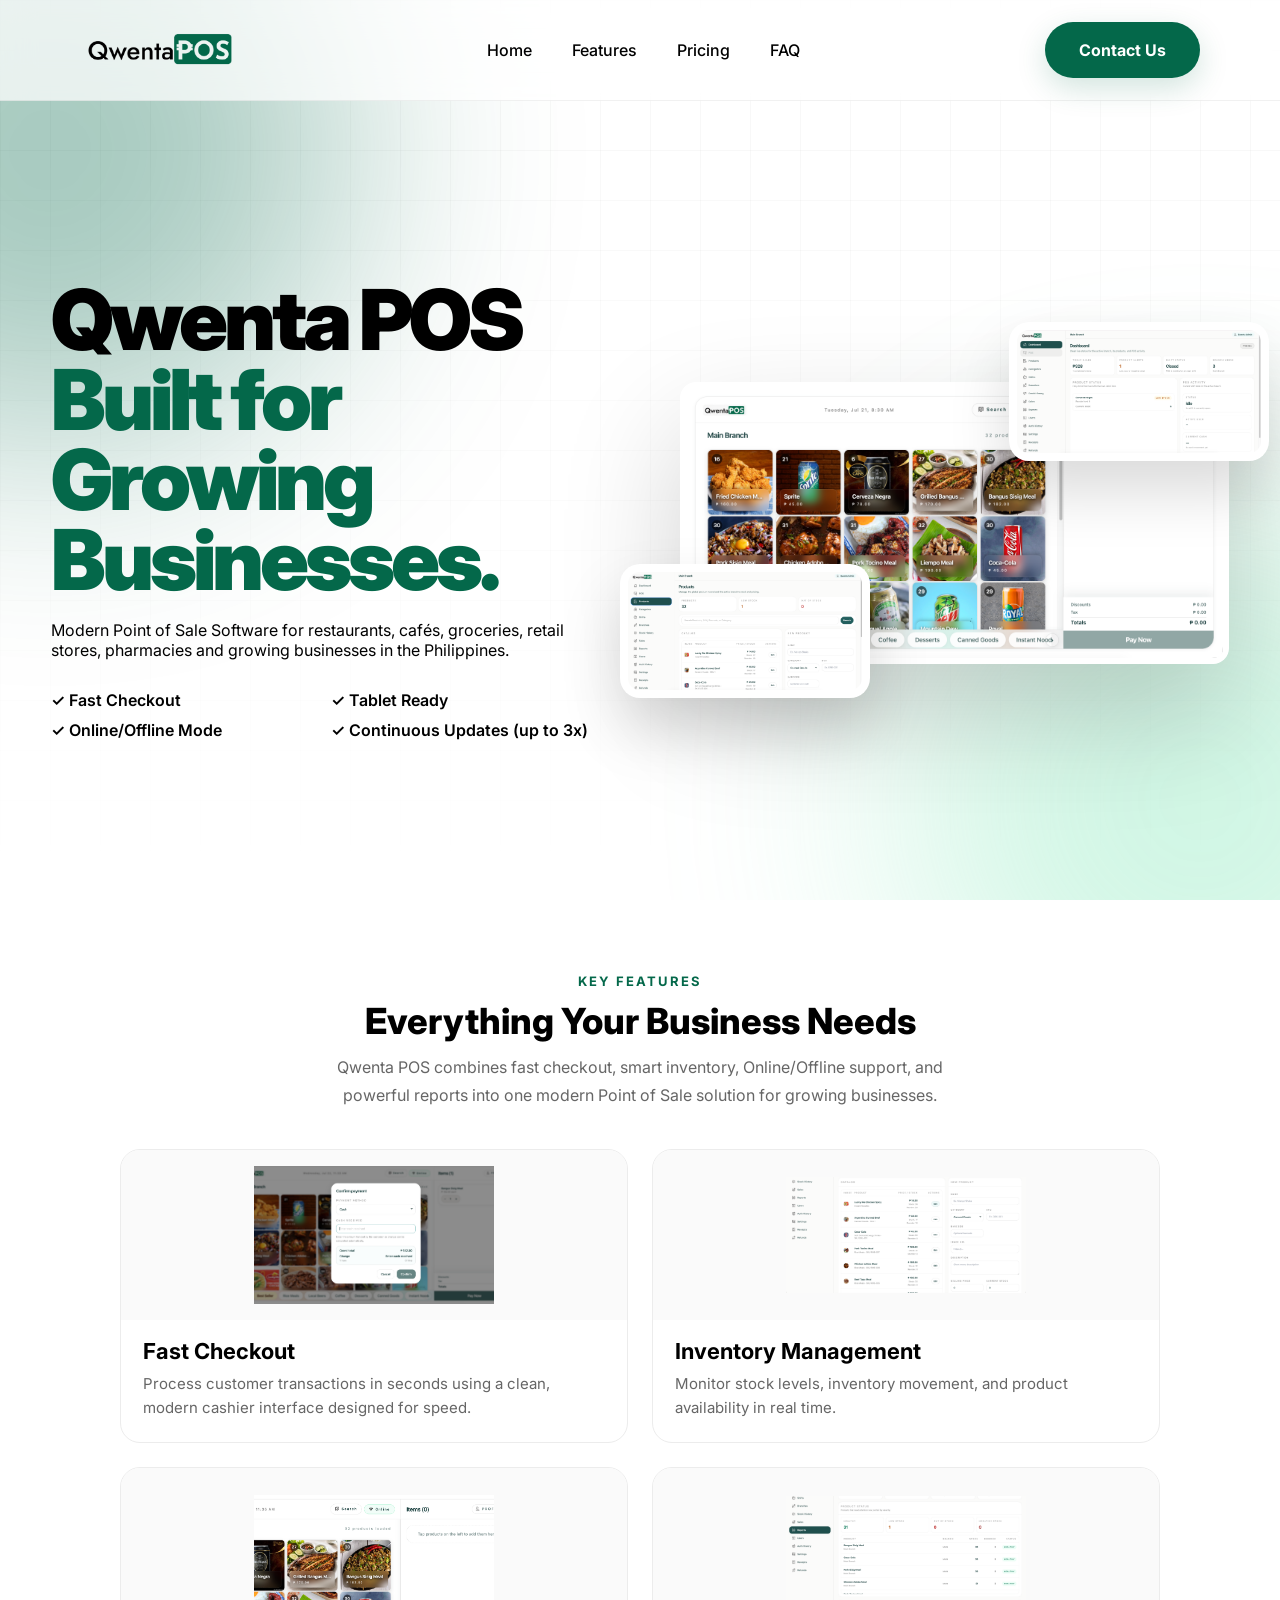
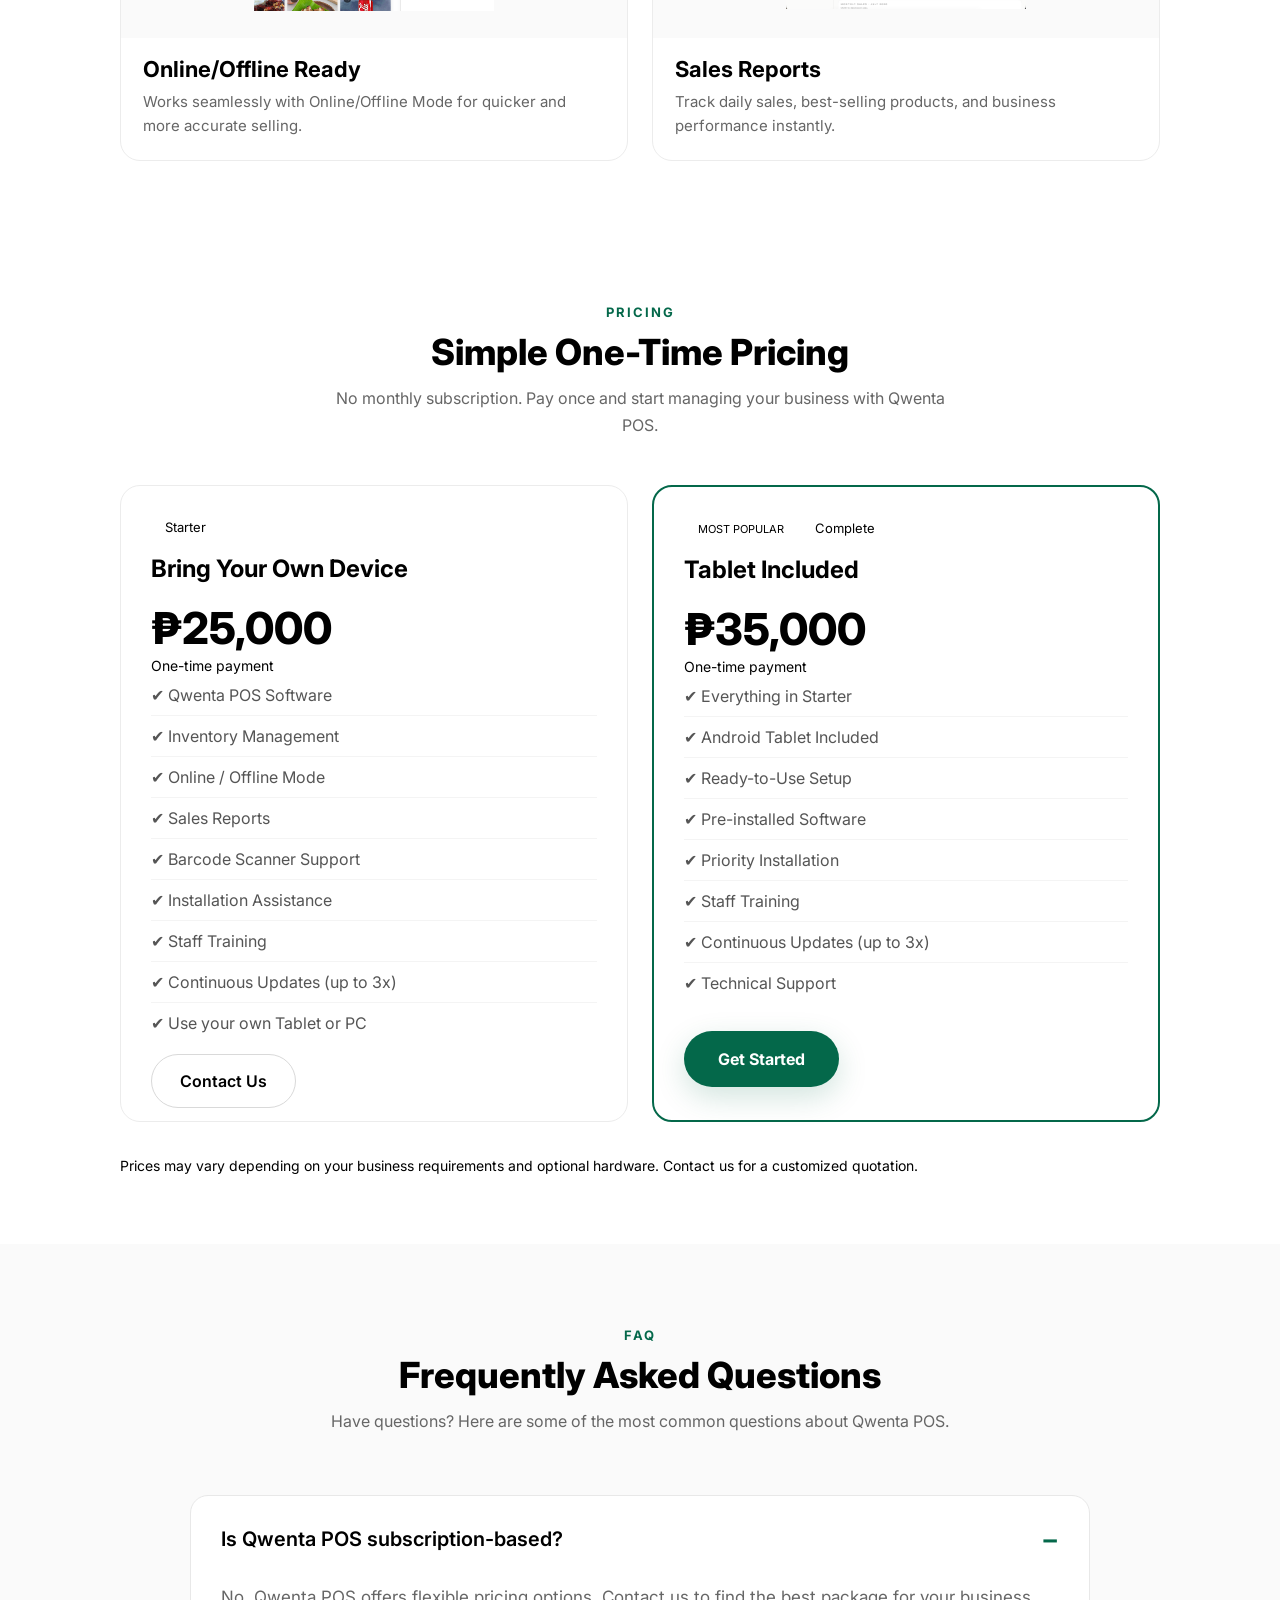
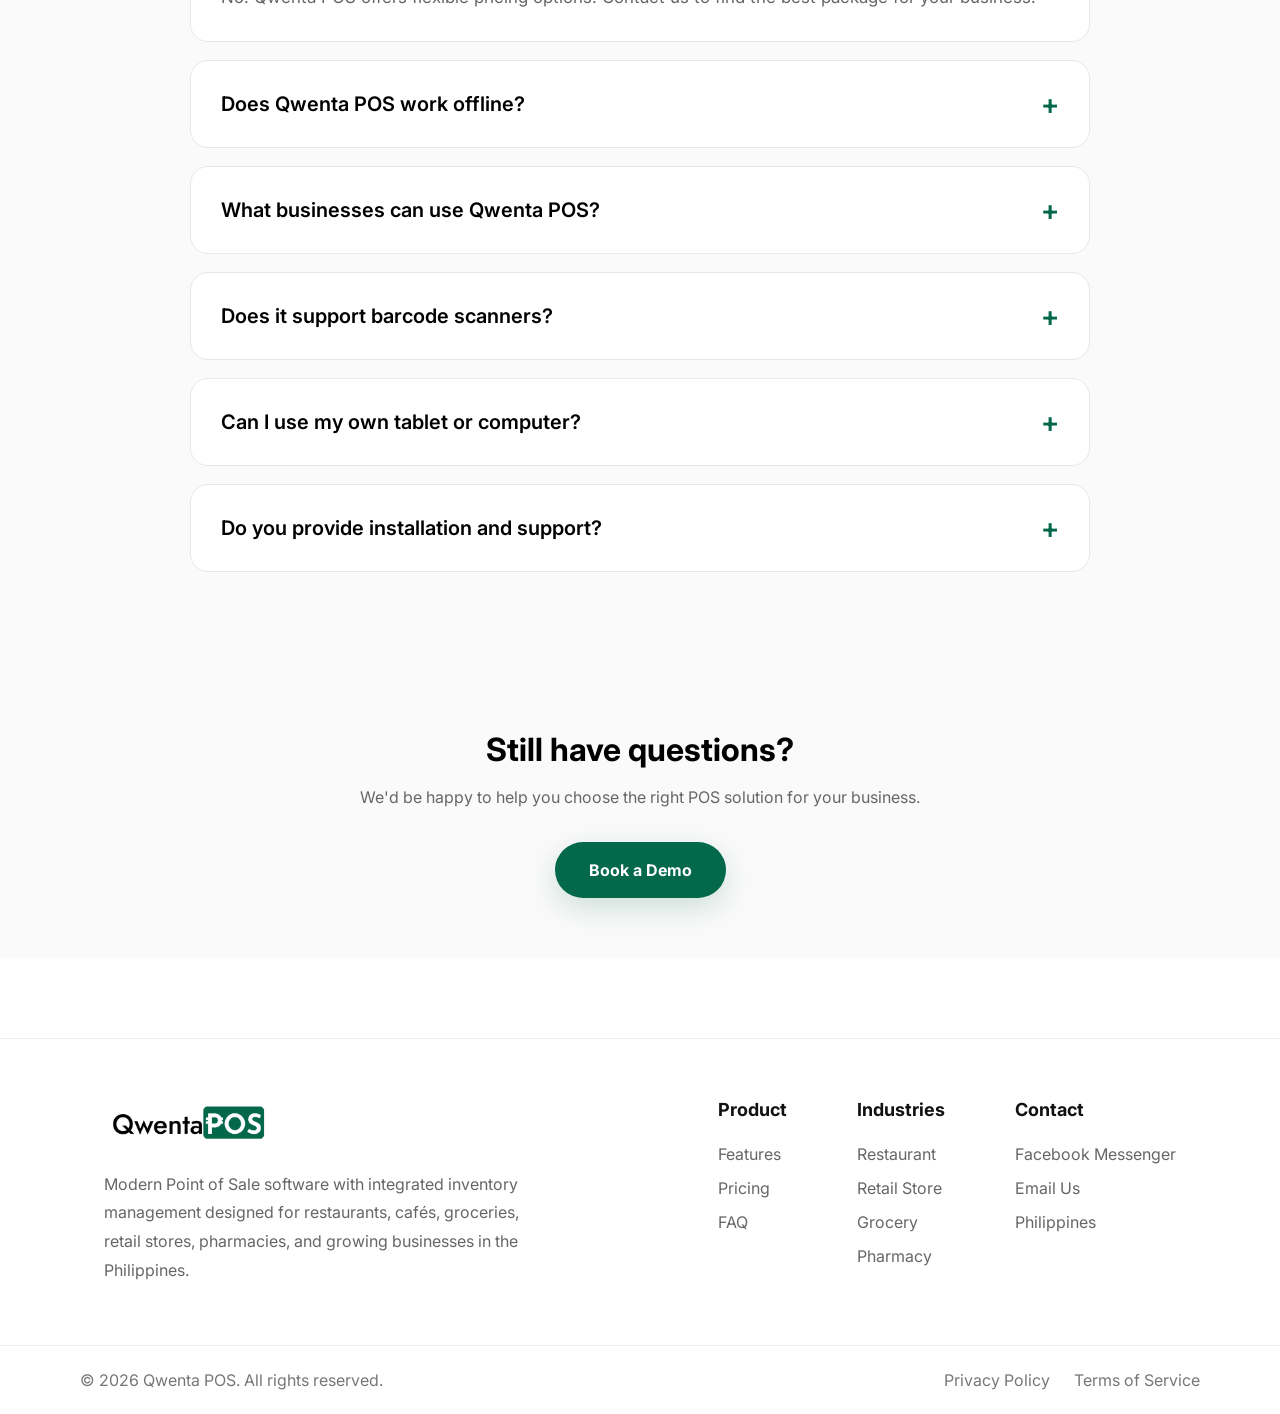
<file: index.html>
<!DOCTYPE html>
<html lang="en">

<head>

    <meta charset="UTF-8">
    <meta name="viewport" content="width=device-width, initial-scale=1.0">
    <title>Qwenta POS | Point of Sale (POS) Software for Philippine Businesses</title>
    <meta name="description"
        content="Qwenta POS is a modern Point of Sale (POS) software designed for restaurants, cafés, sari-sari stores, groceries, retail shops, pharmacies, resorts, and growing businesses in the Philippines. Fast checkout, barcode scanning, inventory management, and tablet-ready." />
    <meta name="keywords" content="
        POS Software Philippines,
        Point of Sale,
        Restaurant POS,
        Cafe POS,
        Retail POS,
        Sari Sari Store POS,
        Inventory System,
        Barcode POS,
        Tablet POS,
        Business Software,
        Qwenta POS">
    <link rel="preconnect" href="https://fonts.googleapis.com">
    <link rel="preconnect" href="https://fonts.gstatic.com" crossorigin>
    <link href="https://fonts.googleapis.com/css2?family=Inter:wght@100..900&display=swap" rel="stylesheet">
    <link rel="stylesheet" href="style.css">
    <link rel="icon" href="./images/qwentalogo.png" type="image/x-icon">

    <meta property="og:type" content="website">
    <meta property="og:title" content="Qwenta POS">
    <meta property="og:description" content="Modern and Fast Point-of-Sale Software for Philippine Businesses.">

    <meta property="og:image" content="https://rjaygonato.github.io/qwenta-website/images/hero_section.png">
    <meta property="og:url" content="https://rjaygonato.github.io/qwenta-website/">
    <meta property="og:site_name" content="Qwenta POS">
    <meta name="twitter:card" content="summary_large_image">
    <meta name="twitter:title" content="Qwenta POS">
    <meta name="twitter:description" content="Modern and Fast Point-of-Sale Software for Philippine Businesses.">
    <meta name="twitter:image" content="https://rjaygonato.github.io/qwenta-website/images/hero_section.png">

    <script type="application/ld+json">
    {
        "@context":"https://schema.org",
        "@type":"SoftwareApplication",
        "name":"Qwenta POS",
        "applicationCategory":"BusinessApplication",
        "operatingSystem":"Web",
        "description":"Modern Point of Sale software for Philippine businesses.",
        "offers":{
            "@type":"Offer",
            "price":"0",
            "priceCurrency":"PHP"
        }
    }
    </script>
    <meta name="theme-color" content="#04684A">

</head>

<body>
    <div class="bg-grid" id="home"></div>
    <div class="gradient gradient-left"></div>
    <div class="gradient gradient-right"></div>
    <header class="navbar">
        <div class="container">
            <a href="#" class="logo">
                <img src="images/logo.png" alt="Qwenta POS">
            </a>

            <nav>
                <a href="#hero">Home</a>
                <a href="#features">Features</a>
                <!-- <a href="#industries">Industries</a> -->
                <a href="#pricing">Pricing</a>
                <a href="#faq">FAQ</a>
            </nav>

            <!-- <a href="#contact" class="btn">
                Request Demo
            </a> -->
            <a href="https://m.me/rj.gonato.dhe" target="_blank" class="btn">
                Contact Us
            </a>

        </div>

    </header>

    <section class="hero" id="hero">
        <div class="hero-left">
            <!-- <span class="badge">
                CONTINUOUSLY UPDATING
            </span> -->

            <h1>
                Qwenta POS

                <span>Built for Growing Businesses.</span>

            </h1>
            <br>
            <span>
                Modern Point of Sale Software for restaurants,
                cafés, groceries, retail stores,
                pharmacies and growing businesses
                in the Philippines.
            </span>

            <!-- <div class="hero-buttons">
                <a href="https://m.me/rj.gonato.dhe" class="btn">
                    Request Demo
                </a>

                <a href="#features" class="btn-outline">
                    Explore Features
                </a>

            </div> -->

            <div class="hero-list">
                <div>✓ Fast Checkout</div>
                <div>✓ Tablet Ready</div>
                <div>✓ Online/Offline Mode</div>
                <div>✓ Continuous Updates (up to 3x)</div>
            </div>

        </div>

        <div class="hero-right">
            <img class="hero-main" src="images/hero.png" alt="POS">
            <img class="dashboard" src="images/dashboard.png" alt="Dashboard">
            <img class="products" src="images/products.png" alt="Products">
        </div>

    </section>
    <!-- ================= FEATURES ================= -->

    <section class="features" id="features">

        <div class="container">

            <div class="section-header">

                <span class="section-badge">
                    KEY FEATURES
                </span>

                <h2>
                    Everything Your Business Needs
                </h2>

                <p>
                    Qwenta POS combines fast checkout, smart inventory,
                    Online/Offline support, and powerful reports into one modern
                    Point of Sale solution for growing businesses.
                </p>

            </div>

            <div class="feature-grid">

                <!-- CARD -->

                <div class="feature-card">

                    <div class="feature-image">

                        <img src="images/fastcheckout.png" alt="Dashboard">

                    </div>

                    <h3>Fast Checkout</h3>

                    <p>
                        Process customer transactions in seconds using a clean,
                        modern cashier interface designed for speed.
                    </p>

                </div>

                <!-- CARD -->

                <div class="feature-card">

                    <div class="feature-image">

                        <img src="images/productlist.png" alt="Inventory">

                    </div>

                    <h3>Inventory Management</h3>

                    <p>
                        Monitor stock levels, inventory movement,
                        and product availability in real time.
                    </p>

                </div>

                <!-- CARD -->

                <div class="feature-card">

                    <div class="feature-image">

                        <img src="images/onlineoff.png" alt="Barcode">

                    </div>

                    <h3>Online/Offline Ready</h3>

                    <p>
                        Works seamlessly with Online/Offline Mode
                        for quicker and more accurate selling.
                    </p>

                </div>

                <!-- CARD -->

                <div class="feature-card">

                    <div class="feature-image">

                        <img src="images/reports.png" alt="Reports">

                    </div>

                    <h3>Sales Reports</h3>

                    <p>
                        Track daily sales, best-selling products,
                        and business performance instantly.
                    </p>

                </div>

            </div>

        </div>

    </section>


    <!-- ================= PRICING ================= -->

    <section class="pricing" id="pricing">

        <div class="container">

            <div class="section-header">

                <span class="section-badge">
                    PRICING
                </span>

                <h2>
                    Simple One-Time Pricing
                </h2>

                <p>
                    No monthly subscription. Pay once and start managing your business
                    with Qwenta POS.
                </p>

            </div>

            <div class="pricing-grid">

                <!-- Starter -->

                <div class="pricing-card">

                    <span class="plan-tag">Starter</span>

                    <h3>Bring Your Own Device</h3>

                    <div class="price">
                        ₱25,000
                    </div>

                    <span class="price-note">
                        One-time payment
                    </span>

                    <ul>

                        <li>✔ Qwenta POS Software</li>
                        <li>✔ Inventory Management</li>
                        <li>✔ Online / Offline Mode</li>
                        <li>✔ Sales Reports</li>
                        <li>✔ Barcode Scanner Support</li>
                        <li>✔ Installation Assistance</li>
                        <li>✔ Staff Training</li>
                        <li>✔ Continuous Updates (up to 3x)</li>
                        <li>✔ Use your own Tablet or PC</li>

                    </ul>

                    <a href="https://m.me/rj.gonato.dhe" target="_blank" class="btn-outline">
                        Contact Us
                    </a>

                </div>

                <!-- Complete -->

                <div class="pricing-card featured">

                    <span class="popular">
                        MOST POPULAR
                    </span>

                    <span class="plan-tag">
                        Complete
                    </span>

                    <h3>Tablet Included</h3>

                    <div class="price">
                        ₱35,000
                    </div>

                    <span class="price-note">
                        One-time payment
                    </span>

                    <ul>

                        <li>✔ Everything in Starter</li>
                        <li>✔ Android Tablet Included</li>
                        <li>✔ Ready-to-Use Setup</li>
                        <li>✔ Pre-installed Software</li>
                        <li>✔ Priority Installation</li>
                        <li>✔ Staff Training</li>
                        <li>✔ Continuous Updates (up to 3x)</li>
                        <li>✔ Technical Support</li>

                    </ul>

                    <a href="https://m.me/rj.gonato.dhe" target="_blank" class="btn">
                        Get Started
                    </a>

                </div>

            </div>

            <p class="pricing-footer">
                Prices may vary depending on your business requirements and optional hardware.
                Contact us for a customized quotation.
            </p>

        </div>

    </section>

    <!-- ================= FAQ ================= -->

    <section class="faq" id="faq">

        <div class="container">

            <div class="section-header">

                <span class="section-badge">
                    FAQ
                </span>

                <h2>
                    Frequently Asked Questions
                </h2>

                <p>
                    Have questions? Here are some of the most common questions about
                    Qwenta POS.
                </p>

            </div>

            <div class="faq-list">

                <details class="faq-item" open>

                    <summary>
                        Is Qwenta POS subscription-based?
                    </summary>

                    <p>
                        No. Qwenta POS offers flexible pricing options. Contact us to
                        find the best package for your business.
                    </p>

                </details>

                <details class="faq-item">

                    <summary>
                        Does Qwenta POS work offline?
                    </summary>

                    <p>
                        Yes. Qwenta POS supports both Online and Offline modes,
                        allowing you to continue selling even if your internet
                        connection is temporarily unavailable.
                    </p>

                </details>

                <details class="faq-item">

                    <summary>
                        What businesses can use Qwenta POS?
                    </summary>

                    <p>
                        Qwenta POS is ideal for restaurants, cafés, grocery stores,
                        sari-sari stores, pharmacies, retail shops, resorts,
                        and many other growing businesses.
                    </p>

                </details>

                <details class="faq-item">

                    <summary>
                        Does it support barcode scanners?
                    </summary>

                    <p>
                        Yes. Qwenta POS works with compatible barcode scanners for
                        faster and more accurate checkout.
                    </p>

                </details>

                <details class="faq-item">

                    <summary>
                        Can I use my own tablet or computer?
                    </summary>

                    <p>
                        Absolutely. Qwenta POS is optimized for Apple and Android tablets and
                        desktop computers, making it easy to set up using your
                        existing hardware.
                    </p>

                </details>

                <details class="faq-item">

                    <summary>
                        Do you provide installation and support?
                    </summary>

                    <p>
                        Yes. We provide installation assistance, system setup,
                        training, and continuous updates to help your business run
                        smoothly.
                    </p>

                </details>

            </div>

        </div>

    </section>

    <div class="faq-cta">

        <h3>Still have questions?</h3>

        <p>
            We'd be happy to help you choose the right POS solution for your business.
        </p>

        <a href="https://m.me/rj.gonato.dhe" target="_blank" class="btn">
            Book a Demo
        </a>

    </div>

    <!-- ================= FOOTER ================= -->

    <footer class="footer">

        <div class="container footer-container">

            <div class="footer-brand">

                <img src="images/logo.png" alt="Qwenta POS">

                <p>
                    Modern Point of Sale software with integrated inventory management designed for restaurants,
                    cafés, groceries, retail stores, pharmacies,
                    and growing businesses in the Philippines.
                </p>

            </div>

            <div class="footer-links">

                <div class="footer-column">

                    <h4>Product</h4>

                    <a href="#features">Features</a>
                    <a href="#pricing">Pricing</a>
                    <a href="#faq">FAQ</a>

                </div>

                <div class="footer-column">

                    <h4>Industries</h4>

                    <a href="#">Restaurant</a>
                    <a href="#">Retail Store</a>
                    <a href="#">Grocery</a>
                    <a href="#">Pharmacy</a>

                </div>

                <div class="footer-column">

                    <h4>Contact</h4>

                    <a href="https://m.me/rj.gonato.dhe" target="_blank">
                        Facebook Messenger
                    </a>

                    <a href="mailto:rjay.gonato19@gmail.com">
                        Email Us
                    </a>

                    <a href="#">
                        Philippines
                    </a>

                </div>

            </div>

        </div>

        <div class="footer-bottom">

            <div class="container footer-bottom-content">

                <span>
                    © 2026 Qwenta POS. All rights reserved.
                </span>

                <div class="footer-bottom-links">

                    <a href="#">Privacy Policy</a>
                    <a href="#">Terms of Service</a>

                </div>

            </div>

        </div>

    </footer>
    <script src="script.js"></script>

</body>

</html>
</file>
<file: style.css>
:root {

    --green: #04684A;
    --light: #F8F9FB;
    --border: #ECECEC;
    --text: #111827;
}

body {

    background: #ffffff;
    background-image:
        radial-gradient(circle at top left, #04684A08, transparent 30%),
        radial-gradient(circle at bottom right, #04684A06, transparent 35%);
}

.bg-grid {
    position: fixed;
    inset: 0;
    background-image:
        linear-gradient(rgba(0, 0, 0, .03) 1px, transparent 1px),
        linear-gradient(90deg, rgba(0, 0, 0, .03) 1px, transparent 1px);

    background-size: 50px 50px;
    mask-image: linear-gradient(to bottom, black, transparent);
    pointer-events: none;
    z-index: -3;
}

.gradient {
    position: fixed;
    width: 600px;
    height: 600px;
    border-radius: 50%;
    filter: blur(120px);
    opacity: .35;
    z-index: -2;
    animation: moveGradient 12s ease-in-out infinite alternate;

}

.gradient-left {
    background: #04684A;
    left: -250px;
    top: -150px;

}

.gradient-right {
    background: #7BE6B4;
    right: -220px;
    bottom: -200px;
}

@keyframes moveGradient {
    to {
        transform: translateY(80px);
    }
}

* {
    margin: 0;
    padding: 0;
    box-sizing: border-box;
}

html {
    scroll-behavior: smooth;
}

body {
    font-family: Inter, sans-serif;
    color: #000;
    background: #fff;
    overflow-x: hidden;

}

a {
    text-decoration: none;
    color: inherit;
}

.container {
    width: min(1120px, 92%);
    margin: auto;
}

.features .container,
.pricing .container {
    max-width: 1040px;
}

.faq .container {
    max-width: 900px;
}

.navbar {
    position: fixed;
    top: 0;
    width: 100%;
    z-index: 100;
    padding: 22px 0;
    backdrop-filter: blur(16px);
    background: rgba(255, 255, 255, .72);
    border-bottom: 1px solid rgba(0, 0, 0, .05);
    transition: .35s;
}

.navbar .container {
    display: flex;
    align-items: center;
    justify-content: space-between;
}

.logo img {
    height: 42px;
}

nav {
    display: flex;
    gap: 40px;
    font-weight: 500;
}

.btn {

    display: inline-flex;

    align-items: center;

    justify-content: center;

    padding: 18px 34px;

    background: #04684A;

    color: white;

    border-radius: 999px;
    font-weight: 700;
    transition: .35s;
    box-shadow:
        0 10px 30px rgba(4, 104, 74, .18);
}

.btn:hover {

    transform: translateY(-5px);

    box-shadow:

        0 25px 60px rgba(4, 104, 74, .30);

}

.btn-outline {
    padding: 16px 28px;
    border-radius: 999px;
    border: 1px solid #d9d9d9;
    font-weight: 600;
}

.hero {
    min-height: 100vh;
    display: grid;
    grid-template-columns: 1fr 1fr;
    align-items: center;
    gap: 80px;
    width: min(1200px, 92%);
    margin: auto;
    padding-top: 150px;
}

.badge {
    display: inline-block;
    padding: 10px 18px;
    border-radius: 999px;
    background: #04684a10;
    color: #04684A;
    font-weight: 700;
    font-size: .8rem;
    letter-spacing: .08em;
    margin-bottom: 28px;
}

.hero h1 {
    font-size: 84px;
    font-weight: 900;
    line-height: .95;
    letter-spacing: -4px;
    max-width: 720px;
}

.hero h1 span {
    display: block;
    color: #04684A;
}

.hero p {
    margin-top: 24px;
    font-size: 22px;
    line-height: 1.9;
    color: #555;
    max-width: 620px;
}

.hero-buttons {
    display: flex;
    gap: 20px;
    margin-top: 35px;
}

.hero-list {
    margin-top: 30px;
    margin-bottom: 30px;
    display: grid;
    grid-template-columns: repeat(2, 1fr);
    gap: 10px;
    font-weight: 600;
}

.hero-right {
    position: relative;
}

.hero-main {
    width: 100%;
    border-radius: 16px;
    border: 1px solid rgba(255, 255, 255, .8);
    background: white;
    padding: 5px;
    box-shadow:
        0 50px 120px rgba(0, 0, 0, .18);
    animation: float 6s ease-in-out infinite;

}

.dashboard {
    width: 260px;
    position: absolute;
    right: -40px;
    top: -60px;
    border-radius: 20px;
    background: white;
    padding: 8px;
    box-shadow:
        0 30px 60px rgba(0, 0, 0, .15);
    backdrop-filter: blur(20px);

}

.products {
    width: 250px;
    position: absolute;
    left: -60px;
    bottom: -30px;
    background: white;
    padding: 8px;
    border-radius: 20px;
    box-shadow:
        0 30px 60px rgba(0, 0, 0, .15);
}

@keyframes float {
    50% {
        transform: translateY(-16px);
    }
}

@keyframes float2 {
    50% {
        transform: translateY(12px);
    }
}

@keyframes float3 {
    50% {
        transform: translateY(-10px);
    }
}

@media(max-width:980px) {
    nav {
        display: none;
    }

    .hero {
        grid-template-columns: 1fr;
        text-align: center;
        padding-top: 120px;
    }

    .hero p {
        margin-inline: auto;
    }

    .hero-buttons {
        justify-content: center;
    }

    .hero-list {
        grid-template-columns: 1fr 1fr;
    }

    .dashboard,
    .products {
        display: none;
    }

    .hero h1 {
        font-size: 48px;
    }

}

.hero-rating {
    display: flex;
    gap: 60px;
    margin-top: 70px;
}

.hero-rating h2 {
    font-size: 42px;
    font-weight: 800;
}

.hero-rating span {
    color: #666;
}

/* ==========================
      FEATURES
========================== */

/*=========================
        FEATURES
=========================*/

.features {
    padding: 70px 0;
    background: #fff;
}

.section-header {
    text-align: center;
    margin-bottom: 40px;
}

.section-badge {
    display: inline-block;
    color: #04684A;
    font-weight: 700;
    letter-spacing: 2px;
    font-size: 13px;
    text-transform: uppercase;
    margin-bottom: 12px;
}

.section-header h2 {
    font-size: 36px;
    line-height: 1.15;
    font-weight: 800;
    margin-bottom: 12px;
}

.section-header p {
    max-width: 620px;
    margin: auto;
    font-size: 16px;
    color: #666;
    line-height: 1.7;
}

.feature-grid {
    display: grid;
    grid-template-columns: repeat(2, 1fr);
    gap: 24px;
}

.feature-card {
    background: #fff;
    border: 1px solid #ECECEC;
    border-radius: 20px;
    overflow: hidden;
    transition: .3s;
}

.feature-card:hover {
    transform: translateY(-6px);
    border-color: #04684A;
    box-shadow: 0 18px 40px rgba(0, 0, 0, .08);
}

.feature-image {
    height: 170px;
    background: #fafafa;
    display: flex;
    justify-content: center;
    align-items: center;
    padding: 16px;
}

.feature-image img {
    width: 100%;
    max-width: 240px;
}

.feature-card h3 {
    padding: 18px 22px 8px;
    font-size: 22px;
}

.feature-card p {
    padding: 0 22px 22px;
    font-size: 15px;
    color: #666;
    line-height: 1.6;
}

@media(max-width:900px) {
    .feature-grid {
        grid-template-columns: 1fr;
    }
}

/*=========================
        PRICING
=========================*/

/*=========================
        PRICING
=========================*/

.pricing {
    padding: 70px 0;
    background: #fff;
}

.pricing-grid {
    display: grid;
    grid-template-columns: repeat(2, 1fr);
    gap: 24px;
    margin-top: 45px;
}

.pricing-card {
    padding: 30px;
    border-radius: 20px;
    border: 1px solid #ECECEC;
    transition: .3s;
}

.pricing-card:hover {
    transform: translateY(-6px);
    box-shadow: 0 18px 40px rgba(0, 0, 0, .08);
}

.featured {
    border: 2px solid #04684A;
}

.plan-tag {
    font-size: 13px;
    padding: 6px 14px;
}

.popular {
    top: -12px;
    right: 20px;
    font-size: 11px;
    padding: 7px 14px;
}

.pricing-card h3 {
    font-size: 24px;
    margin: 18px 0;
}

.price {
    font-size: 44px;
    font-weight: 800;
}

.price-note {
    margin: 8px 0 24px;
    font-size: 14px;
}

.pricing-card ul {
    /* margin-bottom: 24px; */
    list-style: none;
    margin: 0 0 28px;
    padding: 0;
}

.pricing-card li {
    /* padding: 8px 0;
    font-size: 15px; */
    list-style: none;
    padding: 10px 0;
    color: #555;
    border-bottom: 1px solid #f4f4f4;
    display: flex;
    align-items: center;
    gap: 10px;
}

.pricing-card li:last-child {
    border-bottom: none;
}

.pricing-footer {
    margin-top: 35px;
    font-size: 14px;
}

@media(max-width:900px) {
    .pricing-grid {
        grid-template-columns: 1fr;
    }
}

/*=========================
          FAQ
=========================*/

.faq {

    padding: 80px 0;

    background: #fafafa;

}

.faq-list {

    max-width: 900px;

    margin: 60px auto 0;

}

.faq-item {

    background: #fff;

    border: 1px solid #e8e8e8;

    border-radius: 18px;

    margin-bottom: 18px;

    overflow: hidden;

    transition: .3s;

}

.faq-item:hover {

    border-color: #04684A;

}

.faq-item summary {

    list-style: none;

    cursor: pointer;

    padding: 26px 30px;

    font-size: 20px;

    font-weight: 600;

    display: flex;

    justify-content: space-between;

    align-items: center;

}

.faq-item summary::-webkit-details-marker {

    display: none;

}

.faq-item summary::after {

    content: "+";

    font-size: 28px;

    color: #04684A;

    transition: .25s;

}

.faq-item[open] summary::after {

    content: "−";

}

.faq-item p {

    padding: 0 30px 28px;

    color: #666;

    line-height: 1.8;

    font-size: 17px;

}

.faq-cta {
    text-align: center;
    padding: 60px 24px;
    background: #fafafa;
}

.faq-cta h3 {
    font-size: 32px;
    font-weight: 700;
    margin-bottom: 16px;
}

.faq-cta p {
    color: #666;
    max-width: 600px;
    margin: 0 auto 32px;
    line-height: 1.6;
}

/*=========================
        FOOTER
=========================*/

.footer {

    margin-top: 80px;

    border-top: 1px solid #ececec;

    background: #fff;

}

.footer-container {

    display: flex;

    justify-content: space-between;

    gap: 80px;

    padding: 60px 24px;

}

.footer-brand {

    max-width: 420px;

}

.footer-brand img {

    width: 170px;

    margin-bottom: 22px;

}

.footer-brand p {

    color: #666;

    line-height: 1.8;

}

.footer-links {

    display: flex;

    gap: 70px;

}

.footer-column {

    display: flex;

    flex-direction: column;

    gap: 14px;

}

.footer-column h4 {

    font-size: 18px;

    margin-bottom: 10px;

    color: #111;

}

.footer-column a {

    color: #666;

    text-decoration: none;

    transition: .25s;

}

.footer-column a:hover {

    color: #04684A;

}

.footer-bottom {

    border-top: 1px solid #ececec;

    padding: 24px 0;

}

.footer-bottom-content {

    display: flex;

    justify-content: space-between;

    align-items: center;

}

.footer-bottom span {

    color: #777;

}

.footer-bottom-links {

    display: flex;

    gap: 24px;

}

.footer-bottom-links a {

    color: #777;

    text-decoration: none;

    transition: .25s;

}

.footer-bottom-links a:hover {

    color: #04684A;

}

/* Responsive */

@media(max-width:900px) {

    .footer-container {

        flex-direction: column;

        gap: 50px;

    }

    .footer-links {

        flex-wrap: wrap;

        gap: 40px;

    }

    .footer-bottom-content {

        flex-direction: column;

        gap: 16px;

        text-align: center;

    }

}
</file>
